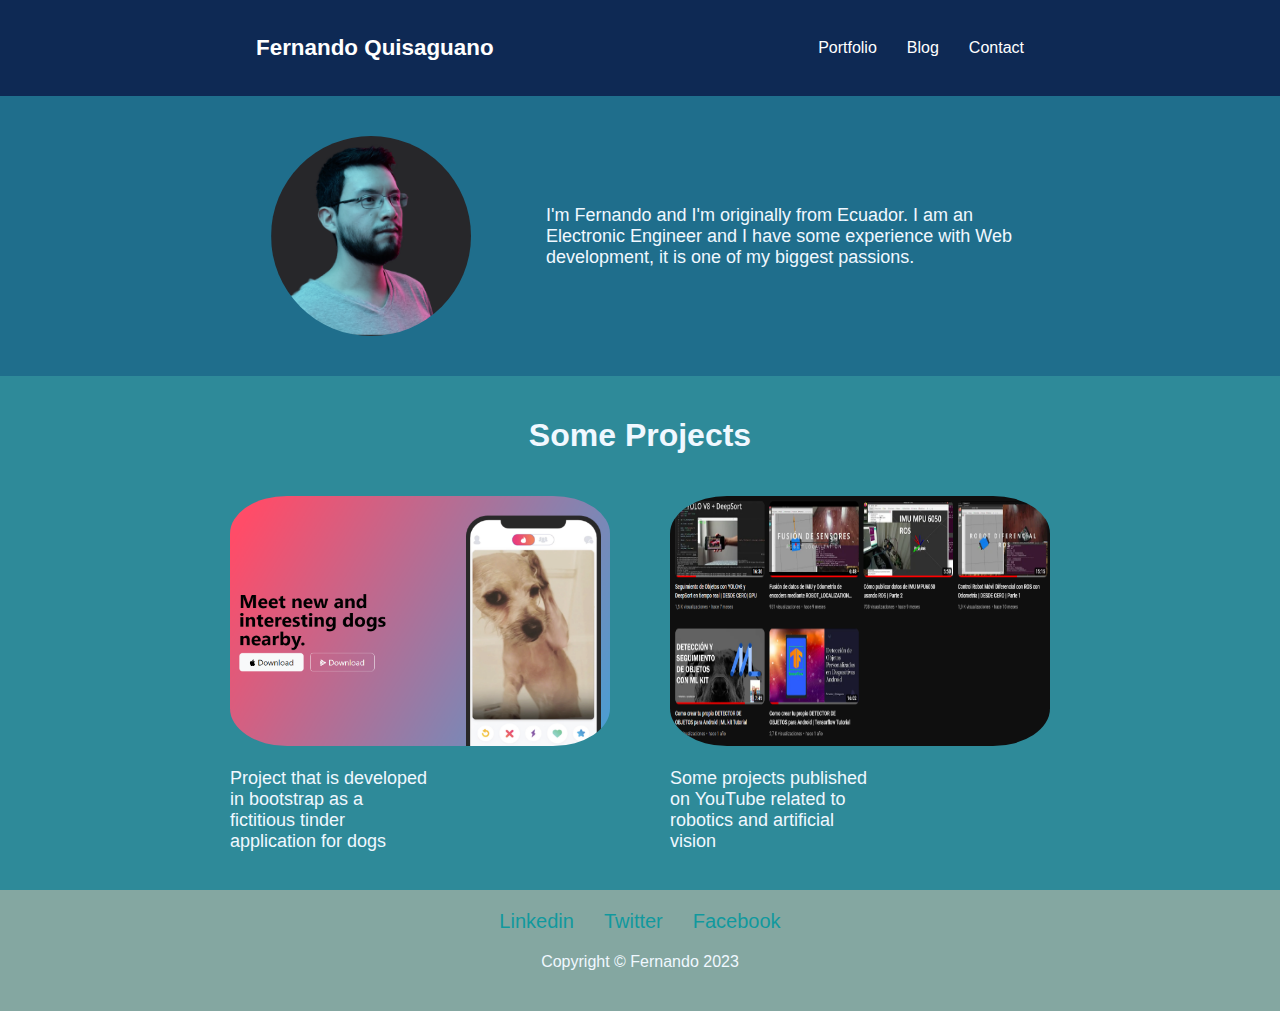
<file: index.html>
<!DOCTYPE html>
<html lang="en">
<head>
    <meta charset="UTF-8">
    <meta name="viewport" content="width=device-width, initial-scale=1.0">
    <title>Portfolio</title>
    <link rel="stylesheet" href="./style.css">
</head>
<body>
    <div class="container">
        <div class="header">
            <div id="name"> <a href="#">Fernando Quisaguano</a></div>
            <div id="values">
                <ul>
                    <li><a href="#">Portfolio</a></li>
                    <li><a href="#">Blog</a></li>
                    <li><a href="#">Contact</a></li>
                </ul>
            </div>
        </div>
        <div class="hero">
            <div id="photo"><img src="./images/photo_profile.webp" alt="Photo of profile"></div>
            <div id="description"><p>I'm Fernando and I'm originally from Ecuador.
                I am an Electronic Engineer and I have some experience with Web development, it is one of my biggest passions.</p></div>            
        </div>  
        <div class="Projects">
            <div class="title">
                <h1>Some Projects</h1>                
            </div>
            <div class="cont_projects">
                <div class="sub_cont_pro">
                    <img id="img_1" src="./images/dog.webp">
                    <p>Project that is developed in bootstrap as a fictitious tinder application for dogs</p>    
                </div>
                <div class="sub_cont_pro">
                    <a href="https://www.youtube.com/@nerocode"><img id="img_2" src="./images/youtube.webp"></a>
                    <p>Some projects published on YouTube related to robotics and artificial vision</p>    
                </div>                                                            
            </div>
        </div>  
        <div class="Footer">
            <div id="values">
                <ul>
                    <li><a href="#">Linkedin</a></li>
                    <li><a href="#">Twitter</a></li>
                    <li><a href="#">Facebook</a></li>
                </ul>
            </div>
            <div>
                <footer>Copyright © Fernando 2023</footer>    
            </div>
                    
        </div>  
              
    </div>
</body>
</html>
</file>
<file: style.css>
body, html{
    margin: 0;
    padding: 0;
    font-family: 'Roboto', sans-serif;
}

.container {
    min-height: 100vh;
}


.header {
    background-color: #0E2954;
    display: flex;
    align-items: center;
    justify-content: space-between;
    padding: 35px 20%; 
}

#name {
    font-size: 1.4rem;
    font-weight: 700;
}

#values > ul {
    list-style-type: none;
    display: flex;
    margin: 0;
    padding: 0;
    gap: 30px;
}

a {
    color: white; 
    text-decoration: none;
}

.hero {
    background-color: #1F6E8C;
    display: flex;
    align-items: center;
    gap: 60px;
    padding: 25px 20%; 

}


#photo {
    display: flex;
    justify-content: center; 
    align-items: center; 
    padding: 15px;
    
}
#photo > img {
    border-radius: 50%;
    width: 200px;
}

#description {
    color: aliceblue;
    font-size: 18px;
}


.Projects {
    display: flex;
    flex-direction: column;
    background-color: #2E8A99;
    color: aliceblue;
    align-items: center;
    padding-top: 20px;  
    
}
.cont_projects {
    display: grid;
    grid-template-columns: 1fr 1fr;
    gap: 60px;
    padding: 20px;
    
}

.sub_cont_pro > #img_1 {
    height: 250px;
    border-radius: 15%;
}
.sub_cont_pro a > #img_2 {
    border-radius: 15%;
    height: 250px;
    width: 380px;
    
}

.sub_cont_pro > p {
    width: 200px;
    font-size: 18px;
}

.sub_cont_pro > img {
    width: 100%;
    height: auto;
    border-radius: 10%;
}

.Footer {
    display: flex;
    flex-direction: column;
    background-color: #84A7A1;
    color: aliceblue;
    align-items: center;
    justify-content: center;
    padding: 20px;
}

.Footer #values ul li > a {
    color: #11999e; 
}

.Footer > #values {
    display: flex;
    flex-wrap: wrap;
    padding: 0;
    margin: 0;
    font-size: 20px;
    color: #11999e;
}

.Footer div > footer {
    padding: 20px;
}

/* Responsividad para móviles */
@media (max-width: 768px) {
    .header {
        flex-direction: column;
        text-align: center;
    }

    #values ul {
        flex-direction: column;
        gap: 5px; 
    }
    #photo {
        height: auto; 
        margin-bottom: 20px; 
    }

    .hero {
        padding: 15px 20px; 
        gap: 10px;
    }
    #description {
        font-size: 13px;
    }
    .cont_projects {
        grid-template-columns: 1fr; 
    }

}
</file>
